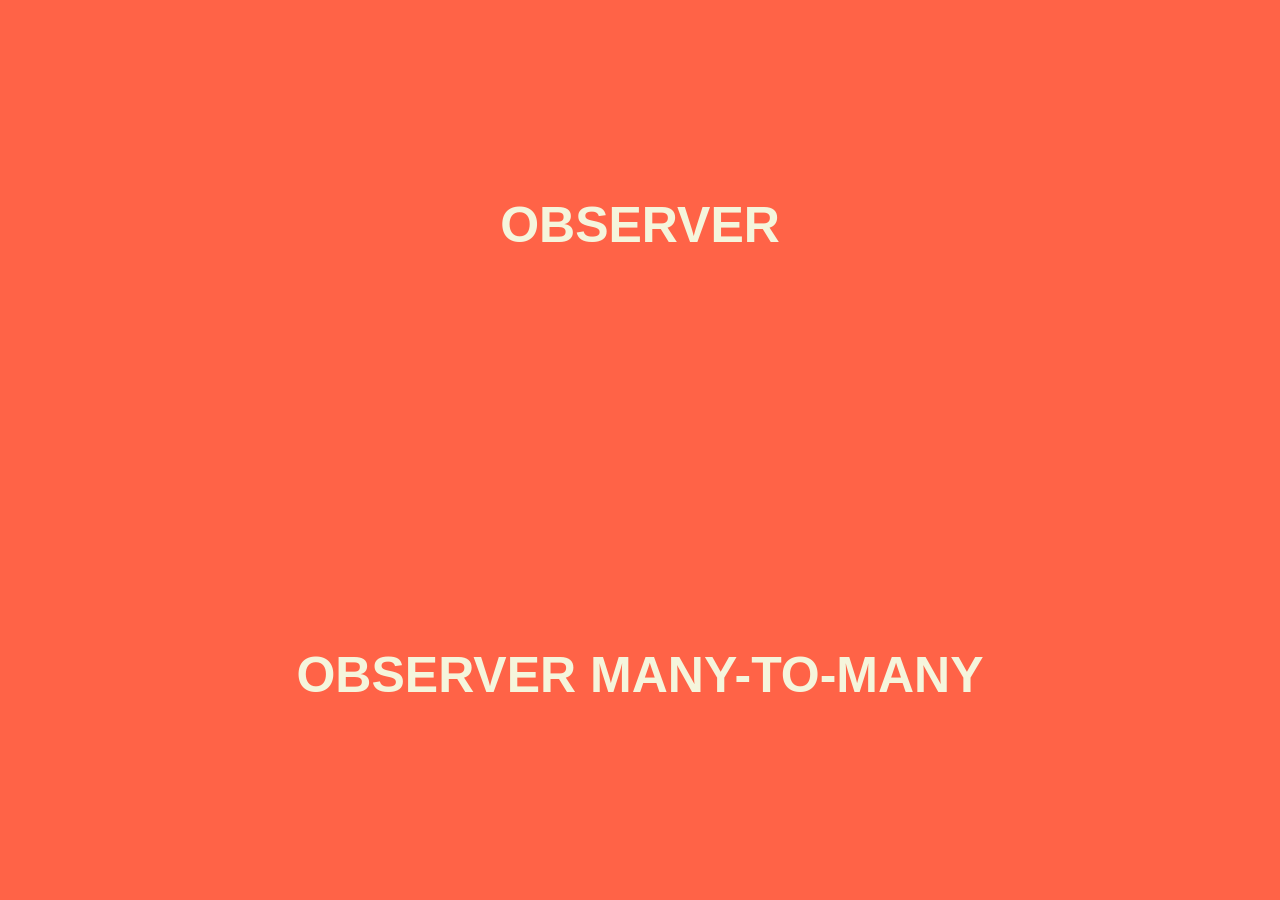
<file: index.html>
<!DOCTYPE html>
<html lang="en">

<head>
    <meta charset="UTF-8">
    <meta name="viewport" content="width=device-width, initial-scale=1.0">
    <link rel="stylesheet" href="./style.css">
    <title>Document</title>
</head>

<body>
    <div class="wrapper">
        <ul class="links">
            <a class="link" href="./observer/index.html">observer</a>
            <a class="link" href="./observer-many-to-many/index.html">observer many-to-many</a>
        </ul>
    </div>
</body>

</html>
</file>
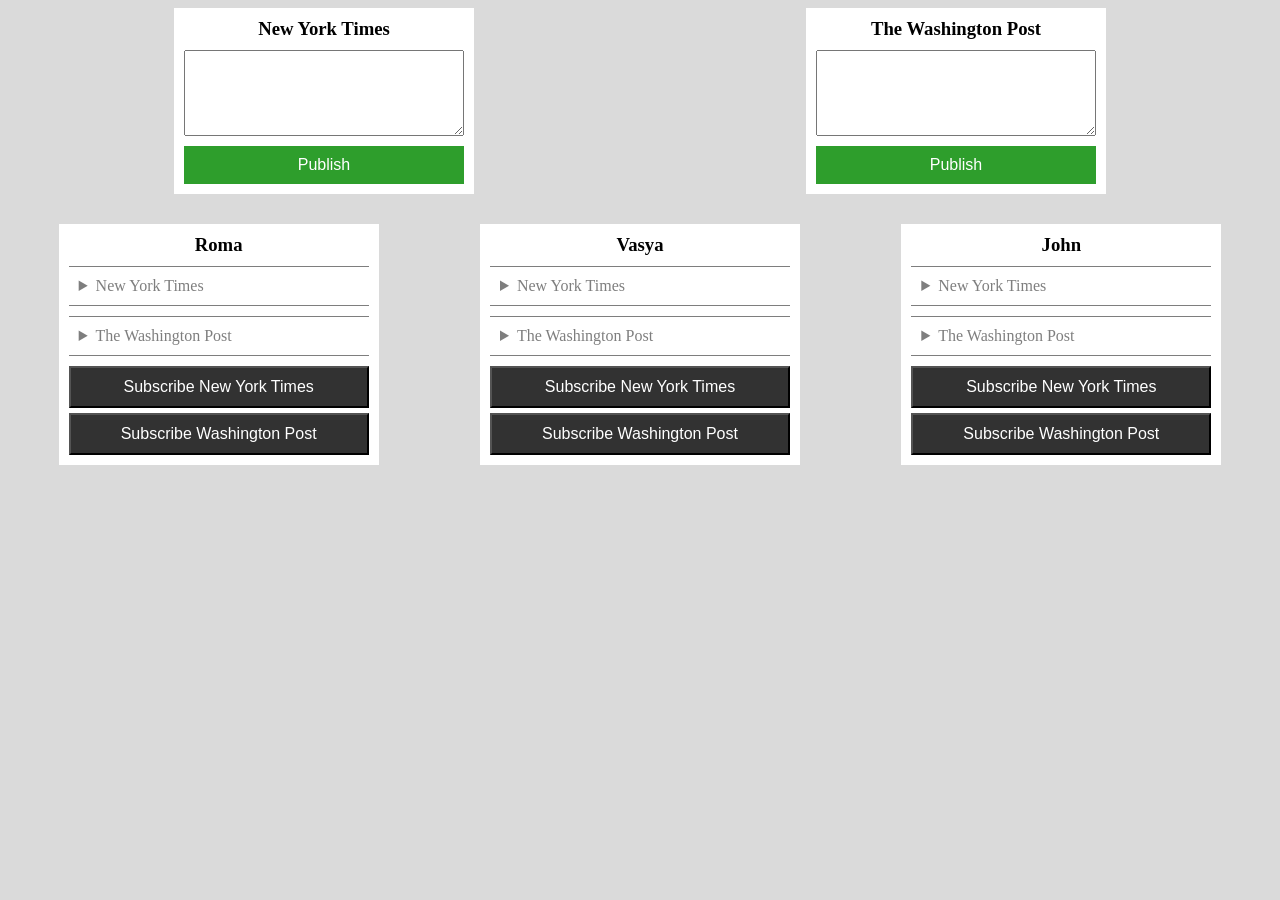
<file: observer-many-to-many/index.html>
<!DOCTYPE html>
<html lang="en">

<head>
    <meta charset="UTF-8">
    <meta name="viewport" content="width=device-width, initial-scale=1.0">
    <link rel="stylesheet" href="./style.css">
    <script defer src="./main.js"></script>
    <title>Observer many-to-many</title>
</head>

<body>
    <div class="publishers">
        <form name="newyork" class="publishers__publisher">
            <h3 class="publishers__title">New York Times</h3>
            <textarea class="publishers__field" name="newyork"></textarea>
            <button class="publishers__btn" type="button">Publish</button>
        </form>

        <form name="washington" class="publishers__publisher">
            <h3 class="publishers__title">The Washington Post</h3>
            <textarea class="publishers__field" name="washington"></textarea>
            <button class="publishers__btn" type="button">Publish</button>
        </form>
    </div>

    <div class="readers">
        <div id="Roma" class="readers__reader">
            <h3 class="readers__title">Roma</h3>
            <details class="readers__publisher readers__publisher--unsubscribed newyorkDetails">
                <summary class="readers__publisher-title">New York Times</summary>
                <div class="readers__publisher-content"></div>
            </details>
            <details class="readers__publisher readers__publisher--unsubscribed washingtonDetails">
                <summary class="readers__publisher-title">The Washington Post</summary>
                <div class="readers__publisher-content"></div>
            </details>
            <button class="readers__btn newyorkSubscribeBtn">Subscribe New York Times</button>
            <button class="readers__btn washingtonSubscribeBtn">Subscribe Washington Post</button>
        </div>

        <div id="Vasya" class="readers__reader">
            <h3 class="readers__title">Vasya</h3>
            <details class="readers__publisher readers__publisher--unsubscribed newyorkDetails">
                <summary class="readers__publisher-title">New York Times</summary>
                <div class="readers__publisher-content"></div>
            </details>
            <details class="readers__publisher readers__publisher--unsubscribed washingtonDetails">
                <summary class="readers__publisher-title">The Washington Post</summary>
                <div class="readers__publisher-content"></div>
            </details>
            <button class="readers__btn newyorkSubscribeBtn">Subscribe New York Times</button>
            <button class="readers__btn washingtonSubscribeBtn">Subscribe Washington Post</button>
        </div>

        <div id="John" class="readers__reader">
            <h3 class="readers__title">John</h3>
            <details class="readers__publisher readers__publisher--unsubscribed newyorkDetails">
                <summary class="readers__publisher-title">New York Times</summary>
                <div class="readers__publisher-content"></div>
            </details>
            <details class="readers__publisher readers__publisher--unsubscribed washingtonDetails">
                <summary class="readers__publisher-title">The Washington Post</summary>
                <div class="readers__publisher-content"></div>
            </details>
            <button class="readers__btn newyorkSubscribeBtn">Subscribe New York Times</button>
            <button class="readers__btn washingtonSubscribeBtn">Subscribe Washington Post</button>
        </div>
    </div>
</body>

</html>
</file>
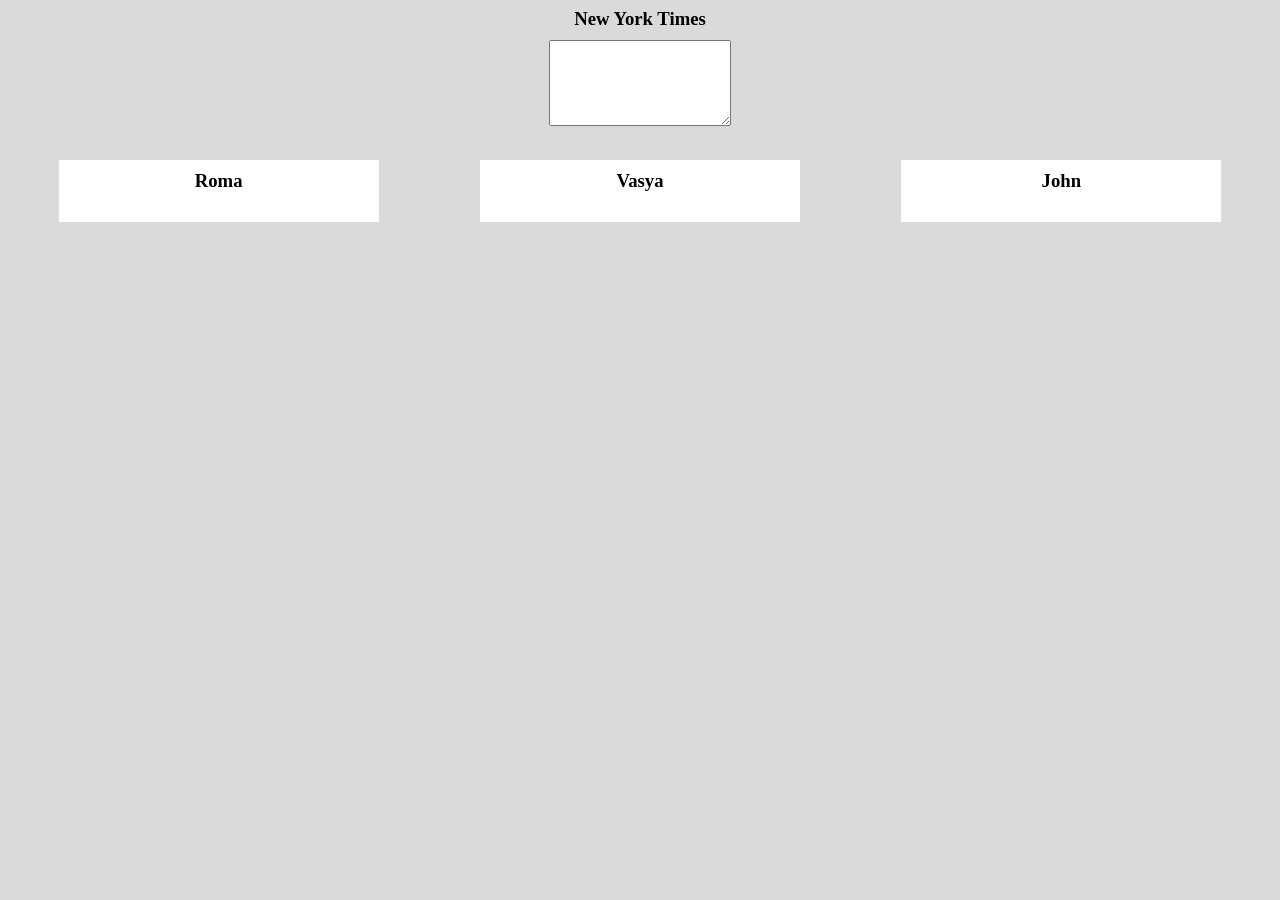
<file: observer/index.html>
<!DOCTYPE html>
<html lang="en">

<head>
    <meta charset="UTF-8">
    <meta name="viewport" content="width=device-width, initial-scale=1.0">
    <link rel="stylesheet" href="./style.css">
    <script defer src="./main.js"></script>
    <title>Observer pattern</title>
</head>

<body>
    <div class="publishers">
        <form name="newyourk" class="publishers_publishers">
            <h3 class="publishers__title">New York Times</h3>
            <textarea class="publishers__field" name="newyork"></textarea>
        </form>
    </div>

    <div class="readers">
        <div id="Roma" class="readers__reader">
            <h3 class="readers__title">Roma</h3>
            <div class="readers__publisher-content"></div>
        </div>

        <div id="Vasya" class="readers__reader">
            <h3 class="readers__title">Vasya</h3>
            <div class="readers__publisher-content"></div>
        </div>

        <div id="John" class="readers__reader">
            <h3 class="readers__title">John</h3>
            <div class="readers__publisher-content"></div>
        </div>
    </div>
</body>

</html>
</file>
<file: style.css>
* {
    margin: 0;
    padding: 0;
    text-transform: uppercase;
    color: beige;
    font-family: Arial, Helvetica, sans-serif;
    box-sizing: border-box;
}

.wrapper {
    background-color: tomato;
    min-width: 100%;
    
}

.links {
    display: grid;
    place-items: center;
    height: 100vh;
}

.link {
    text-decoration: none;
    font-weight: bold;
    font-size: 50px;
    transition: all .3s ease-in-out;
    border-bottom: 1px solid transparent;
}

.link:hover {
    opacity: .5;
    border-bottom: 1px solid beige;
}
</file>
<file: observer-many-to-many/style.css>
body {
  background: #DADADA;
}

.publishers {
  display: flex;
  justify-content: space-around;
}

.publishers__publisher {
  display: flex;
  flex-direction: column;
  min-width: 300px;
  padding: 10px;
  background: #fff;
  box-sizing: border-box;
}

.publishers__field {
  height: 80px;
}

.publishers__btn {
  background: #2E9E2C;
  color: #fff;
  border: none;
  font-size: 16px;
  padding: 10px;
  cursor: pointer;
  margin-top: 10px;
}

.publishers__title {
  text-align: center;
  margin: 10px;
  margin-top: 0;
}

.readers {
  display: flex;
  justify-content: space-around;
  margin-top: 30px;
}

.readers__reader {
  display: flex;
  flex-direction: column;
  width: 300px;
  background: #fff;
  padding: 10px;
}

.readers__btn {
  background: #323232;
  color: #fff;
  padding: 10px;
  font-size: 16px;
  margin-bottom: 5px;
  cursor: pointer;
}

.readers__btn:last-child {
  margin-bottom: 0px;
}

.reader__btn--subscribed {
  background: #AFAFAF;
  border: 1px solid transparent;
}

.readers__title {
  text-align: center;
  margin: 10px;
  margin-top: 0;
}

.readers__publisher {
   border-top: 1px solid #000;
   border-bottom: 1px solid #000;
   padding: 10px;
   margin-bottom: 10px;
}

.readers__publisher--unsubscribed {
  opacity: .5;
}

.readers__publisher-title {
  cursor: pointer;
}

.readers__publisher-content {
  margin: 0;
  margin-top: 10px;
}
</file>
<file: observer/style.css>
body {
    background: #DADADA;
  }
  
  .publishers {
    display: flex;
    justify-content: space-around;
  }
  
  .publishers__publisher {
    display: flex;
    flex-direction: column;
    min-width: 300px;
    padding: 10px;
    background: #fff;
    box-sizing: border-box;
  }
  
  .publishers__field {
    height: 80px;
  }
  
  .publishers__title {
    text-align: center;
    margin: 10px;
    margin-top: 0;
  }
  
  .readers {
    display: flex;
    justify-content: space-around;
    margin-top: 30px;
  }
  
  .readers__reader {
    display: flex;
    flex-direction: column;
    width: 300px;
    background: #fff;
    padding: 10px;
  }
  
  .readers__title {
    text-align: center;
    margin: 10px;
    margin-top: 0;
  }
  
  .readers__publisher-title {
    cursor: pointer;
  }
  
  .readers__publisher-content {
    margin: 0;
    margin-top: 10px;
    word-wrap: break-word;
  }
</file>
